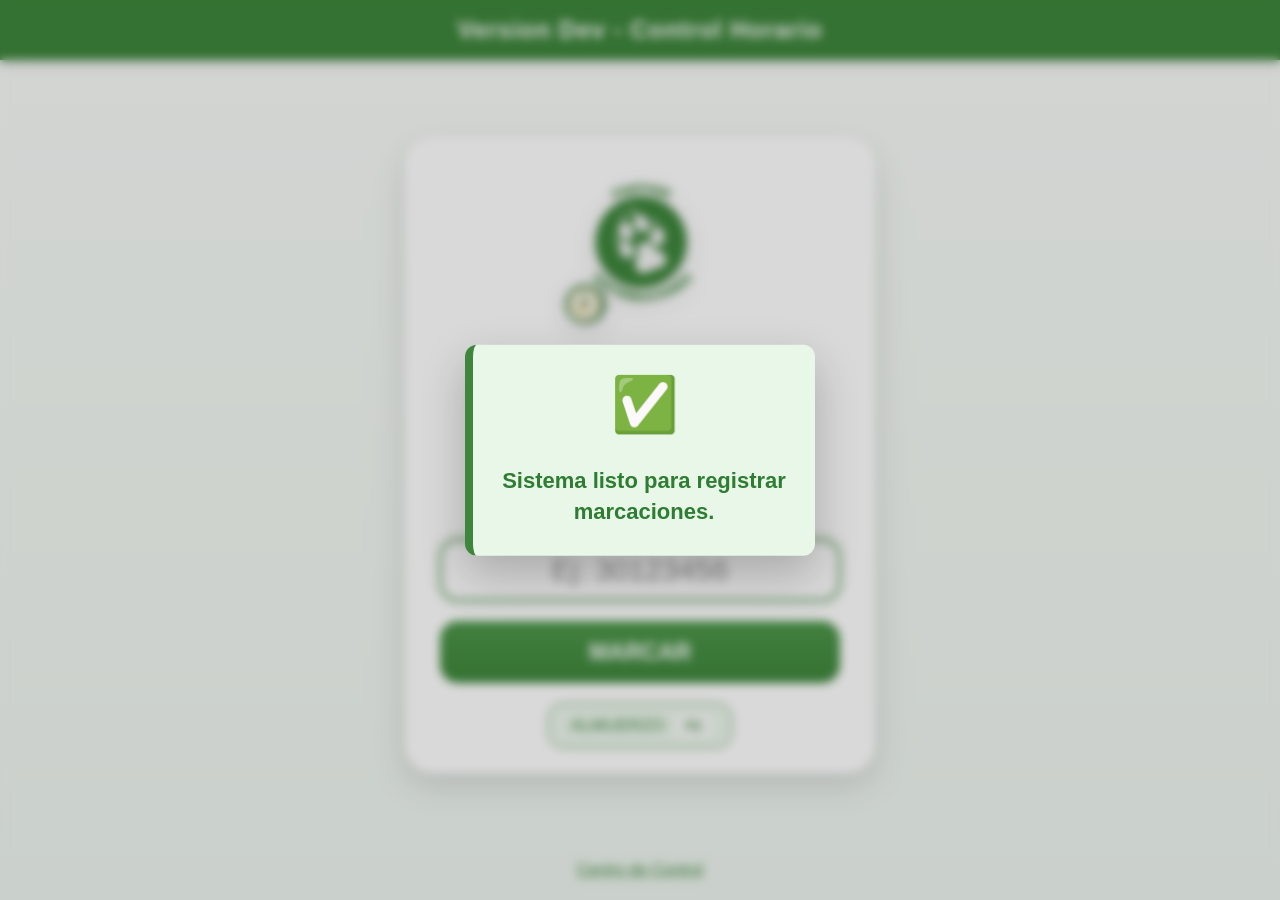
<file: index.html>
<!DOCTYPE html>
<html lang="es">

<head>

    <meta charset="UTF-8">

    <meta name="viewport" content="width=device-width, initial-scale=1.0">
    <link rel="manifest" href="manifest.json">

    <meta name="theme-color" content="#3e863c">

    <meta name="apple-mobile-web-app-capable" content="yes">

    <meta name="apple-mobile-web-app-status-bar-style" content="default">

    <meta name="apple-mobile-web-app-title" content="Control Horario">

    <title>Version Dev - Control Horario</title>

    <link rel="stylesheet" href="css.css">

    <link rel="stylesheet"
          href="https://cdnjs.cloudflare.com/ajax/libs/font-awesome/6.7.2/css/all.min.css">

</head>

<body>
    <header class="topbar">

    <div class="tituloSistema">

        Version Dev - Control Horario

    </div>

</header>

<main class="contenedor">

    <div class="card">

        <img
            src="logo.png"
            id="logoEmpresa"
            class="logo"
            draggable="false"
            alt="Logo Empresa">

        <div id="hora"></div>

        <div id="fecha"></div>

        <div class="textoIngreso">

            Ingrese su DNI

        </div>

        <input
            type="text"
            id="dni"
            inputmode="numeric"
            pattern="[0-9]*"
            maxlength="9"
            autocomplete="off"
            spellcheck="false"
            placeholder="Ej: 30123456">

        <button id="btnMarcar">

            MARCAR

        </button>

        <button id="btnAlmuerzo">

            ALMUERZO
          <span class="atajo">F2</span>
        </button>

    </div>

</main>

<footer>

    <span id="control">

        Centro de Control

    </span>

</footer>
    
    <div id="overlayNotificacion"></div>

<div id="overlayCarga">
    <div class="iconoCarga">
        <i class="fa-regular fa-clock"></i>
    </div>
    <div class="textoCarga">
        Procesando...
    </div>
</div>

<!-- Modal Justificación -->

<div id="modalJustificacion" class="modal">

    <div class="modal-contenido">

        <h2>Justificación requerida</h2>

        <p>
            El ingreso fue registrado como
            <b>Fuera de Jornada</b>.
        </p>

        <textarea
            id="txtJustificacion"
            maxlength="150"
            placeholder="Explique brevemente el motivo..."></textarea>

        <div id="contadorJustificacion">0 / 150</div>

        <div class="modal-botones">

            <button
                id="btnCancelarJustificacion"
                class="btn-secundario">

                Cancelar

            </button>

            <button
                id="btnGuardarJustificacion">

                Guardar

            </button>

        </div>

    </div>

</div>

<!-- Modal Dispositivo -->

<div id="modalDispositivo" class="modal">

    <div class="modal-contenido">

        <span id="cerrarModalDispositivo" class="cerrar-modal">
            ✕
        </span>

        <h2>Equipo no autorizado</h2>

        <p>
            Comuníquese con Gerencia e informe el siguiente código.
        </p>

        <div id="codigoDispositivo" class="codigo-dispositivo"></div>

        <p>
            Este equipo aún no fue habilitado Para Registrar Movimientos.
        </p>

        <div class="modal-botones">

            <button
                id="btnCerrarDispositivo"
                class="btn-secundario">

                Cerrar

            </button>

        </div>

    </div>

</div>

<!-- Notificaciones -->

<div id="notificacion">

    <div id="iconoMensaje"></div>

    <div id="textoMensaje"></div>

</div>
    
<script>
if ("serviceWorker" in navigator) {
    window.addEventListener("load", function () {
        navigator.serviceWorker.register("./sw.js");
    });
}
</script>
<script src="js.js"></script>
    
</body>
</html>
</file>
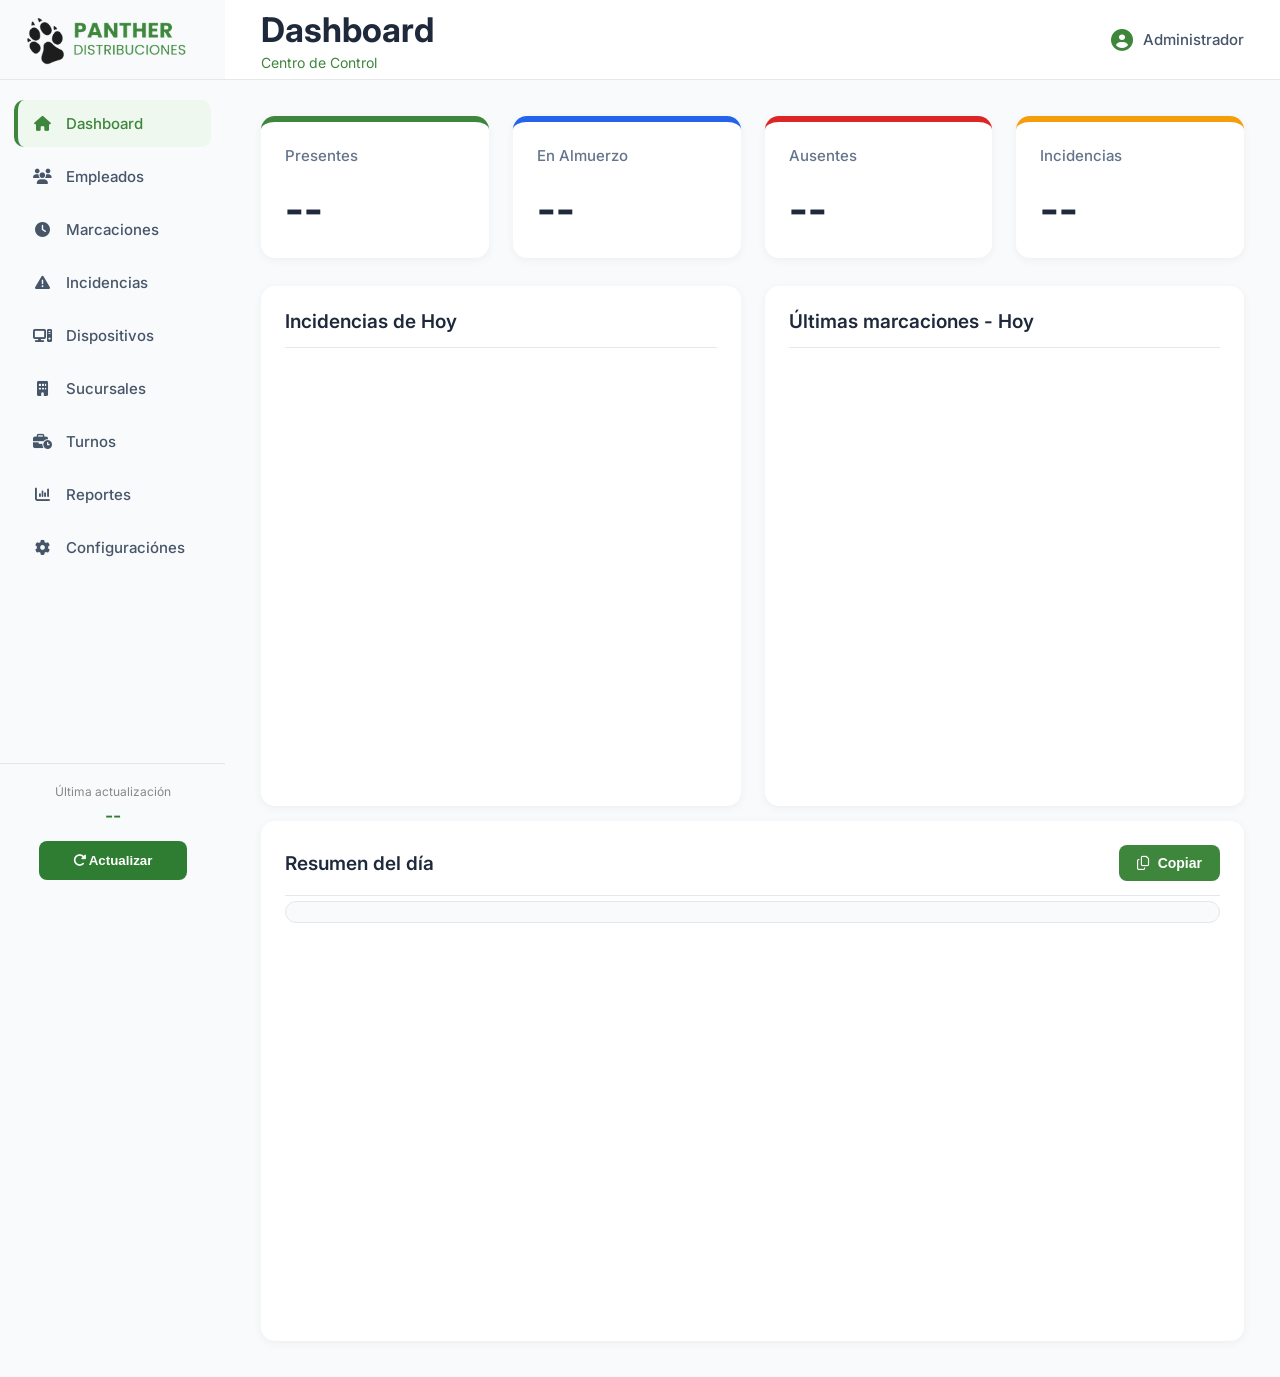
<file: admin/index.html>
<!DOCTYPE html>
<html lang="es">

<head>

    <meta charset="UTF-8">
    <meta name="viewport" content="width=device-width, initial-scale=1.0">
    <title>Centro de Control | Panther</title>
    <link rel="stylesheet" href="css.css">
    <link rel="preconnect" href="https://fonts.googleapis.com">
    <link rel="preconnect" href="https://fonts.gstatic.com" crossorigin>
    <link href="https://fonts.googleapis.com/css2?family=Inter:wght@300;400;500;600;700&display=swap" rel="stylesheet">
    <link rel="stylesheet" href="https://cdnjs.cloudflare.com/ajax/libs/font-awesome/6.7.2/css/all.min.css">

</head>

<body>
    <div class="layout">
        <aside class="sidebar">
            <div class="logo">
                <img src="../logo2.png" alt="Panther">
            </div>
            <nav>
                <a href="#" class="activo" id="menuDashboard">
                    <i class="fa-solid fa-house"></i>
                    Dashboard
                </a>

                <a href="#" id="menuEmpleados">
                    <i class="fa-solid fa-users"></i>
                    Empleados
                </a>

                <a href="#">
                    <i class="fa-solid fa-clock"></i>
                    Marcaciones
                </a>

                <a href="#">
                    <i class="fa-solid fa-triangle-exclamation"></i>
                    Incidencias
                </a>

                <a href="#">
                    <i class="fa-solid fa-computer"></i>
                    Dispositivos
                </a>

                <a href="#">
                    <i class="fa-solid fa-building"></i>
                    Sucursales
                </a>

                <a href="#">
                    <i class="fa-solid fa-business-time"></i>
                    Turnos
                </a>

                <a href="#">
                    <i class="fa-solid fa-chart-column"></i>
                    Reportes
                </a>

                <a href="#">
                    <i class="fa-solid fa-gear"></i>
                    Configuraciónes
                </a>

            </nav>

            <div class="sidebar-footer">
                <span class="ultima-actualizacion">
                    Última actualización
                </span>
                <span id="horaActualizacion">
                    --
                </span>
                <button id="btnActualizarDashboard">
                    <i class="fa-solid fa-rotate-right"></i>
                    Actualizar
                </button>
            </div>
        </aside>

        <main class="contenido">
            <header class="topbar">
                <div>
                    <h1>Dashboard</h1>
                    <span>
                        Centro de Control
                    </span>
                </div>
                <div class="usuario">
                    <i class="fa-solid fa-user-circle"></i>
                    Administrador
                </div>
            </header>

            <section id="dashboard">
                <div class="dashboard-grid">
                    <div class="kpi-card kpi-presentes">
                        <span class="kpi-titulo">
                            Presentes
                        </span>
                        <span class="kpi-numero" id="kpiPresentes">--</span>
                    </div>

                    <div class="kpi-card kpi-almuerzo">
                        <span class="kpi-titulo">
                            En Almuerzo
                        </span>
                        <span class="kpi-numero" id="kpiAlmuerzo">
                            --
                        </span>
                    </div>

                    <div class="kpi-card kpi-ausentes">
                        <span class="kpi-titulo">
                            Ausentes
                        </span>
                        <span class="kpi-numero" id="kpiAusentes">
                            --
                        </span>

                    </div>
                    <div class="kpi-card kpi-incidencias">
                        <span class="kpi-titulo">
                            Incidencias
                        </span>
                        <span class="kpi-numero" id="kpiIncidencias">
                            --
                        </span>
                    </div>
                </div>

                <div class="paneles-dashboard">
                    <div class="panel">
                        <div class="panel-header">
                            <h2>Incidencias de Hoy</h2>
                            <span id="fechaIncidencias"></span>
                        </div>
                        <div id="listaIncidencias"></div>
                    </div>
                    <div class="panel">
                        <div class="panel-header">
                            <h2>Últimas marcaciones - Hoy</h2>
                        </div>
                        <div id="listaMarcaciones"></div>
                    </div>
                </div>
                <div class="panel panel-resumen">
                    <div class="panel-header">
                        <h2>Resumen del día</h2>
                        <button id="btnCopiarResumen" class="btn-copiar">
                            <i class="fa-regular fa-copy"></i>
                            Copiar
                        </button>
                    </div>
                    <pre id="textoResumen"></pre>
                </div>
            </section>

            <section id="empleados" style="display:none;">
                <div class="panel">
                    <div class="panel-header">
                        <h2>Empleados</h2>                  
                        <div>
                            <input
                                type="text"
                                id="buscarEmpleado"
                                placeholder="Buscar empleado..."
                            >                    
                            <button id="btnActualizarEmpleados" type="button">
                                <i class="fa-solid fa-rotate-right"></i>
                                Actualizar
                            </button>                    
                            <button id="btnNuevoEmpleado" type="button">
                                <i class="fa-solid fa-plus"></i>
                                Nuevo
                            </button>
                        </div>
                    </div>
                    <table class="tabla-empleados">
                        <thead>
                            <tr>
                                <th>Legajo</th>
                                <th>DNI</th>
                                <th>Apellido</th>
                                <th>Nombre</th>
                                <th>Sucursal</th>
                                <th>Turno</th>
                                <th>Estado</th>
                                <th></th>
                            </tr>
                        </thead>
                        <tbody id="tablaEmpleados">
                        </tbody>
                    </table>
                </div>
            </section>

        </main>
    </div>

    <div id="notificacion" class="notificacion">
        <i id="notificacionIcono" class="fa-solid fa-circle-check"></i>
        <span id="notificacionTexto"></span>
    </div>
    <div id="overlayCarga" class="overlay-carga">
        <div class="cargando">
            <i class="fa-solid fa-rotate-right"></i>
            <span id="textoOverlay">Actualizando información...</span>
        </div>
    </div>
    <div id="modalEmpleado" class="modal">
    <div class="modal-contenido">
        <div class="modal-header">
            <h2 id="tituloModalEmpleado">
                Editar empleado
            </h2>
            <button id="btnCerrarModal" type="button">
                <i class="fa-solid fa-xmark"></i>
            </button>
        </div>
        <div class="modal-body">
            <div class="campo">
               <label>Legajo</label>
                <input type="text" id="txtLegajo" readonly>
            </div>
            <div class="campo">
                <label>DNI</label>
                <input type="text" id="txtDni" readonly>
            </div>
            <div class="campo">
                <label>Apellido</label>
                <input type="text" id="txtApellido">
            </div>
            <div class="campo">
                <label>Nombre</label>
                <input type="text" id="txtNombre">
            </div>
            <div class="campo">
                <label>Sucursal</label>
                <select id="txtSucursal">
                    <option value="">
                        -- Seleccione una sucursal --
                    </option>
                </select>
            </div>
            <div class="campo">
                <label>Turno</label>
                <select id="txtTurno">
                    <option value="">
                        -- Seleccione un turno --
                    </option>
                </select>
                <div id="horarioTurno" class="horario-turno"></div>
            </div>
            <div class="campo">
                <label>Estado</label>
                <select id="txtEstado">
                    <option value="ACTIVO">ACTIVO</option>
                    <option value="BAJA">BAJA</option>
                </select>
            </div>
        </div>
        <div class="modal-footer">
           <button id="btnCancelarEmpleado" type="button">
               Cancelar
           </button>
           <button id="btnGuardarEmpleado" type="button">
               Guardar
           </button>
       </div>
   </div>
</div>
    <script src="js.js"></script>
</body>
</html>
</file>
<file: css.css>
/********************************************************
 GENERAL
********************************************************/

*{
    margin:0;
    padding:0;
    box-sizing:border-box;
}

html,body{
    width:100%;
    height:100%;
    font-family:Segoe UI,Arial,sans-serif;
    background:linear-gradient(180deg,#f8fbf8,#eef5ef);
    user-select:none;
    overflow:hidden;
}

/********************************************************
 BARRA SUPERIOR
********************************************************/

.topbar{

    width:100%;
    height:60px;

    background:#3e863c;

    display:flex;

    justify-content:center;

    align-items:center;

    box-shadow:0 3px 10px rgba(0,0,0,.18);

}

.tituloSistema{

    color:white;

    font-size:24px;

    font-weight:600;

    letter-spacing:1px;

}

/********************************************************
 CONTENEDOR
********************************************************/

.contenedor{

    height:calc(100vh - 110px);

    display:flex;

    justify-content:center;

    align-items:center;

}

/********************************************************
 TARJETA
********************************************************/

.card{

    width:470px;

    background:white;

    border-radius:28px;

    padding:25px 35px;

    text-align:center;

    box-shadow:
        0 12px 35px rgba(0,0,0,.12);

    animation:aparecer .65s ease;

}

/********************************************************
 LOGO
********************************************************/

.logo{

    width:165px;

    margin:8px auto 22px;

    display:block;

    filter:drop-shadow(0 6px 12px rgba(0,0,0,.12));

}

/********************************************************
 HORA
********************************************************/

#hora{

    font-size:60px;

    font-weight:bold;

    color:#3e863c;

}

/********************************************************
 FECHA
********************************************************/

#fecha{

    margin-top:8px;

    margin-bottom:35px;

    font-size:21px;

    color:#2f2f2f;

    text-transform:capitalize;

}

/********************************************************
 TEXTO
********************************************************/

.textoIngreso{

    font-size:24px;

    color:#444;

    margin-bottom:18px;

}

/********************************************************
 INPUT
********************************************************/

input{
    width:100%;
    height:62px;
    border:2px solid #D8D8D8;
    border-radius:18px;
    font-size:30px;
    text-align:center;
    transition:.25s;
    outline:none;
}

input:focus{
    border-color:#3e863c;
    box-shadow:0 0 12px rgba(62,134,60,.25);
}

input::placeholder{
    color:#999;
}

/********************************************************
 BOTÓN MARCAR
********************************************************/

#btnMarcar{

    width:100%;
    height:62px;
    margin-top:22px;
    border:none;
    border-radius:18px;
    color:white;
    font-size:23px;
    font-weight:bold;
    cursor:pointer;
    transition:.18s;
    background:linear-gradient(180deg,#4d974a,#3e863c);
    transform:translateY(-2px);
}

#btnMarcar:hover{

    filter:brightness(108%);

}

#btnMarcar:active{

    transform:scale(.97);

}

/********************************************************
 BOTÓN ALMUERZO
********************************************************/

#btnAlmuerzo{

    width:46%;
    height:45px;
    margin-top:18px;
    border:1px solid #3e863c;
    border-radius:14px;
    background:#EDF7ED;
    color:#3e863c;
    font-size:17px;
    cursor:pointer;
    transition:.18s;
    
}

#btnAlmuerzo:hover{

    background:#D7D7D7;

}

#btnAlmuerzo:active{

    transform:scale(.96);

}

.atajo{

    margin-left:8px;

    padding:2px 7px;

    border-radius:6px;

    background:#ffffff;

    border:1px solid #f2f0ef;

    color:#3e863c;

    font-size:14px;

    font-weight:700;

}

/******************************************************
 NOTIFICACIONES
******************************************************/
#notificacion{

    position:fixed;

    top:50%;
    left:50%;

    transform:translate(-50%,-50%) scale(.90);

    width:350px;
    min-height:180px;

    padding:28px;

    display:flex;
    flex-direction:column;
    justify-content:center;
    align-items:center;

    text-align:center;

    gap:18px;

    border-radius:12px;

    box-shadow:0 18px 45px rgba(0,0,0,.22);

    opacity:0;
    visibility:hidden;

    transition:
        opacity .25s ease,
        transform .25s ease;

    z-index:999999;

}

#notificacion.mostrar{

    opacity:1;

    visibility:visible;

    transform:translate(-50%,-50%) scale(1);

}

#iconoMensaje{

    font-size:54px;

    margin-bottom:12px;

}

#textoMensaje{

    font-size:22px;

    font-weight:600;

    line-height:1.4;

}

/************ ÉXITO ************/

.exito{

    background:#E8F7E8;

    color:#2E7D32;

    border-left:8px solid #3e863c;

}

/************ ERROR ************/

.error{

    background:#FDEAEA;

    color:#C62828;

    border-left:8px solid #C62828;

}

/************ ALERTA ************/

.alerta{

    background:#FFF8E6;

    color:#C97B00;

    border-left:8px solid #F9A825;

}

/************ INFO ************/

.info{

    background:#E8F3FF;

    color:#1565C0;

    border-left:8px solid #1565C0;

}

/********************************************************
 FOOTER
********************************************************/

footer{

    height:40px;

    display:flex;

    justify-content:center;

    align-items:center;

}

#control{

    color:#3e863c;

    cursor:pointer;

    text-decoration:underline;

    font-size:16px;

}

#control:hover{

    color:#3e863c;

}

/********************************************************
 ANIMACIONES
********************************************************/

@keyframes aparecer{

    from{

        opacity:0;

        transform:translateY(25px);

    }

    to{

        opacity:1;

        transform:translateY(0);

    }

}

/********************************************************
 RESPONSIVE
********************************************************/

@media (max-width:600px){

    .card{

        width:94%;

        padding:25px;

    }

    #hora{

        font-size:48px;

    }

    .tituloSistema{

        font-size:18px;

    }

}


/* ===========================
   OVERLAY DE CARGA
=========================== */

#overlayCarga{

    position:fixed;

    inset:0;

    background:rgba(0,0,0,.60);

    display:none;

    justify-content:center;

    align-items:center;

    flex-direction:column;

    z-index:99999;

    backdrop-filter:blur(3px);

}

#overlayCarga.mostrar{

    display:flex;

}

.iconoCarga{

    font-size:95px;

    color:#ffffff;

    animation:pulso 1s ease-in-out infinite;

}

.textoCarga{

    margin-top:22px;

    color:#ffffff;

    font-size:28px;

    font-weight:600;

    letter-spacing:.5px;

}

@keyframes pulso{

    0%{

        transform:scale(1);

        opacity:.75;

    }

    50%{

        transform:scale(1.15);

        opacity:1;

    }

    100%{

        transform:scale(1);

        opacity:.75;

    }

}

/*=========================================
  MODAL JUSTIFICACIÓN
=========================================*/

.modal{

    display:none;
    position:fixed;
    inset:0;
    background:rgba(0,0,0,.45);
    z-index:9999;
    text-align:center;

    justify-content:center;
    align-items:center;

}

.modal.mostrar{

    display:flex;

}

.modal-contenido{

    width:650px;
    max-width:95%;
    text-align:center;

    background:#ffffff;

    border-radius:16px;

    padding:30px;

    box-shadow:0 15px 40px rgba(0,0,0,.30);

    border-top:6px solid #3e863c;

}

.modal-contenido h2{

    margin:0 0 15px 0;

    text-align:center;

    color:#3e863c;

    font-size:28px;

    font-weight:700;

}

.modal-contenido textarea{

    width:100%;

    height:180px;

    resize:vertical;

    margin-top:15px;

    padding:14px;

    font-size:16px;

    line-height:1.5;

    border-radius:10px;

    border:2px solid #3e863c;

    box-sizing:border-box;

    transition:.2s;

    font-family:inherit;

}

#contadorJustificacion{

    margin-top:8px;

    text-align:right;

    color:#777;

    font-size:13px;

    font-weight:600;

}


.modal-contenido textarea:focus{

    outline:none;

    border-color:#3e863c;

    box-shadow:0 0 0 4px rgba(62,134,60,.18);

}

.modal-botones{

    display:flex;

    justify-content:flex-end;

    align-items: center;

    gap:10px;

    margin-top:20px;

}

#btnGuardarJustificacion{

    min-width:170px;

    height:48px;

    border:none;

    border-radius:14px;

    background:linear-gradient(180deg,#4d974a,#3e863c);

    color:#fff;

    font-size:17px;

    font-weight:600;

    cursor:pointer;

    transition:.20s;

}

#btnGuardarJustificacion:hover{

    filter:brightness(108%);

}

#btnGuardarJustificacion:active{

    transform:scale(.97);

}

.btn-secundario{

    min-width:110px;

    height:42px;

    border:none;

    background:transparent;

    color:#c62828;

    font-size:15px;

    font-weight:600;

    cursor:pointer;

    transition:.20s;

}

.btn-secundario:hover{

    color:#a30000;

    text-decoration:underline;

}

/*=========================================
  OVERLAY NOTIFICACIÓN
=========================================*/

#overlayNotificacion{

    position:fixed;

    inset:0;

    background:rgba(0,0,0,.15);

    backdrop-filter:blur(5px);

    -webkit-backdrop-filter:blur(5px);

    opacity:0;

    visibility:hidden;

    transition:opacity .25s ease;

    z-index:999998;

}

#overlayNotificacion.mostrar{

    opacity:1;

    visibility:visible;

}

/*=========================================
  MODAL DISPOSITIVO
=========================================*/

.cerrar-modal{

    position:absolute;

    top:18px;

    right:22px;

    font-size:26px;

    font-weight:bold;

    color:#888;

    cursor:pointer;

    transition:.2s;

}

.cerrar-modal:hover{

    color:#c62828;

}

#modalDispositivo .modal-contenido{

    position:relative;

    text-align:center;

}

#codigoDispositivo{

    margin:22px auto;

    padding:14px;

    border:2px dashed #3e863c;

    border-radius:12px;

    background:#f5fbf5;

    color:#3e863c;

    font-size:24px;

    font-weight:700;

    letter-spacing:2px;

    user-select:all;

    word-break:break-all;

    max-width:100%;

}
</file>
<file: admin/css.css>
/*=========================================
  RESET
=========================================*/

*{
    margin:0;
    padding:0;
    box-sizing:border-box;
}

body{
    font-family:"Inter",sans-serif;
    background:#f8fafc;
    color:#334155;
}

/*=========================================
  LAYOUT
=========================================*/
.layout{
    display:flex;
    min-height:100vh;
}

/*=========================================
  SIDEBAR
========================================*/
.sidebar{
    width:225px;
    height:100vh;
    display:flex;
    flex-direction:column;
    position:sticky;
    top:0;
}

.logo{
    height:80px;
    display:flex;
    justify-content:center;
    align-items:center;
    padding: 12px 18px;
    border-bottom:1px solid #e5e7eb;
}

.logo img{
    width:100%;
    max-width:220px;
    max-height:110px;
    object-fit:contain;

}

.sidebar nav{
    flex:1;
    display:flex;
    flex-direction:column;
    gap:6px;
    padding:20px 14px;
}

.sidebar nav a{
    display:flex;
    align-items:center;
    gap:14px;
    text-decoration:none;
    color:#475569;
    padding:14px 18px;
    border-radius:10px;
    font-size:15px;
    font-weight:500;
    transition:.18s;
}

.sidebar nav a i{
    width:20px;
    text-align:center;
    font-size:15px;
}

.sidebar nav a:hover{
    background:#f1f5f9;
    color:#3e863c;
}

.sidebar nav a.activo{
    background:#eef8ef;
    color:#3e863c;
    border-left:4px solid #3e863c;
    padding-left:14px;
}

/*=========================================
  SIDEBAR FOOTER
=========================================*/
.sidebar{
    display:flex;
    flex-direction:column;
}

.sidebar nav{
    flex:1;
}
.sidebar-footer{
    padding:20px;
    border-top:1px solid #e5e5e5;
    display:flex;
    flex-direction:column;
    align-items:center;
    text-align:center;
}

.ultima-actualizacion{
    display:block;
    font-size:12px;
    color:#888;
    margin-bottom:6px;
}
#horaActualizacion{
    display:block;
    font-size:18px;
    font-weight:600;
    color:#2e7d32;
    margin-bottom:15px;
}
#btnActualizarDashboard{
    width:80%;
    border:none;
    background:#2e7d32;
    color:#fff;
    padding:12px;
    border-radius:8px;
    cursor:pointer;
    font-weight:600;
    transition:.2s;
}
#btnActualizarDashboard:hover{
   background:#256728;
}

/*=========================================
  CONTENIDO
=========================================*/

.contenido{
    flex:1;
    display:flex;
    flex-direction:column;
}

/*=========================================
  TOPBAR
=========================================*/

.topbar{
    height:80px;
    background:#ffffff;
    border-bottom:1px solid #e5e7eb;
    display:flex;
    justify-content:space-between;
    align-items:center;
    padding:0 36px;
}

.topbar h1{
    font-size:34px;
    font-weight:700;
    color:#1e293b;
}

.topbar span{
    display:block;
    margin-top:4px;
    font-size:14px;
    color:#3e863c;
}

.usuario{
    display:flex;
    align-items:center;
    gap:10px;
    font-size:15px;
    font-weight:500;
    color:#475569;
}

.usuario i{
    font-size:22px;
    color:#3e863c;
}

/*=========================================
  DASHBOARD
=========================================*/
#dashboard{
    padding:36px;
}

.dashboard-grid{
    display:grid;
    grid-template-columns:repeat(4,1fr);
    gap:24px;
}

.kpi-card{
    background:#ffffff;
    border-radius:14px;
    padding:24px;
    box-shadow:0 2px 10px rgba(0,0,0,.05);
    border-top:6px solid #ddd;
    transition:.2s;
}

.kpi-card:hover{
    transform:translateY(-2px);
    box-shadow:0 8px 18px rgba(0,0,0,.08);
}

.kpi-titulo{
    display:block;
    font-size:15px;
    color:#64748b;
    margin-bottom:18px;
    font-weight:500;
}

.kpi-numero{
   display:block;
    font-size:42px;
    font-weight:700;
    color:#1e293b;
}

/*=========================================
  COLORES KPI
=========================================*/
.kpi-presentes{
    border-top-color:#3e863c;
}
.kpi-almuerzo{
    border-top-color:#2563eb;
}
.kpi-incidencias{
    border-top-color:#f59e0b;
}

.kpi-ausentes{
    border-top-color:#dc2626;
}

/*=========================================
  PANELES DASHBOARD
=========================================*/
.paneles-dashboard{
    display:grid;
    grid-template-columns:1fr 1fr;
    gap:24px;
    margin-top:28px;
}

.panel{
    background:#ffffff;
    border-radius:14px;
    padding:24px;
    box-shadow:0 2px 10px rgba(0,0,0,.05);
    min-height:520px;
}

#listaIncidencias,
#listaMarcaciones{
    max-height:440px;
    overflow-y:auto;
    padding-right:6px;

}

.panel-header{
    display:flex;
    justify-content:space-between;
    align-items:center;
    margin-bottom:5px;
    padding-bottom:14px;
    border-bottom:1px solid #e5e7eb;
}

.panel-header h2{
    text-align:center;
    font-size:19px;
    font-weight:600;
    color:#1e293b;
}

.panel-header span{
    font-size:14px;
    color:#64748b;
}

/*=========================================
  INCIDENCIAS
=========================================*/

.sin-datos{
    text-align:center;
    color:#94a3b8;
    padding:50px 20px;
    font-size:15px;
}

.tituloSucursal{
    font-size:18px;
    text-align:center;
    font-weight:700;
    color:#3e863c;
    margin-top:10px;
    margin-bottom:12px;
    padding-bottom:5px;
    border-bottom:2px solid #eef2f7;
}

.incidencia{
    padding:10px 0;
    border-bottom:1px solid #edf2f7;
}

.empleado{
    font-weight:600;
    color:#1e293b;
}

.tipo{
    margin-top:5px;
    color:#f59e0b;
    font-size:14px;
    font-weight:600;
}

.observacion{
    margin-top:5px;
    color:#64748b;
    font-size:14px;
    line-height:1.5;
}

/*=========================================
  ÚLTIMAS MARCACIONES
=========================================*/
.marcacion{
    padding:10px 0;
    border-bottom:1px solid #edf2f7;
}
.marcacion:last-child{
    border-bottom:none;
}
.marcacion-hora{
    font-size:15px;
    font-weight:700;
    color:#3e863c;
    margin-bottom:5px;
}
.marcacion-empleado{
    font-size:16px;
    font-weight:600;
    color:#1e293b;
}
.marcacion-evento{
    margin-top:5px;
    font-size:14px;
    color:#2563eb;
}
.marcacion-sucursal{
    margin-top:5px;
    font-size:13px;
    color:#64748b;
}

/*=========================================
  RESUMEN DEL DÍA
=========================================*/
.panel-resumen{
    margin-top:15px;
}

#textoResumen{
    margin:0;
    padding:10px;
    background:#f8fafc;
    border:1px solid #e2e8f0;
    border-radius:12px;
    font-family:Consolas, monospace;
    font-size:14px;
    line-height:1.6;
    white-space:pre-wrap;
    max-height:420px;
    overflow-y:auto;
}

.btn-copiar{
    border:none;
    background:#3e863c;
    color:#fff;
    padding:10px 18px;
    border-radius:8px;
    font-size:14px;
    font-weight:600;
    cursor:pointer;
    transition:.2s;
}

.btn-copiar:hover{
    background:#2f6c2e;
}

.btn-copiar i{
    margin-right:5px;
}

/*=========================================
  NOTIFICACIONES
=========================================*/
.notificacion{
    position:fixed;
    top:25px;
    right:25px;
    display:flex;
    align-items:center;
    gap:12px;
    padding:14px 18px;
    border-radius:12px;
    color:#fff;
    font-weight:600;
    font-size:14px;
    box-shadow:0 10px 25px rgba(0,0,0,.18);
    opacity:0;
    transform:translateY(-20px);
    pointer-events:none;
    transition:.25s;
    z-index:9999;
}

.notificacion.mostrar{
    opacity:1;
    transform:translateY(0);
}
.notificacion.ok{
    background:#3e863c;
}
.notificacion.error{
    background:#d32f2f;
}
.notificacion i{
    font-size:18px;
}

/*=========================================
  OVERLAY DE CARGA
=========================================*/
.overlay-carga{
    position:fixed;
    inset:0;
    background:rgba(255,255,255,.75);
    backdrop-filter:blur(2px);
    display:flex;
    justify-content:center;
    align-items:center;
    opacity:0;
    visibility:hidden;
    transition:.2s;
    z-index:99999;
}

.overlay-carga.mostrar{
    opacity:1;
    visibility:visible;
}
.cargando{
    display:flex;
    flex-direction:column;
    align-items:center;
    gap:18px;
   background:#fff;
    padding:35px 45px;
    border-radius:14px;
    box-shadow:0 12px 35px rgba(0,0,0,.18);
    font-size:18px;
    font-weight:600;
}

.cargando i{
    font-size:40px;
    color:#2e7d32;
    animation:girar .8s linear infinite;
}
@keyframes girar{
    from{
       transform:rotate(0deg);
   }
    to{
       transform:rotate(360deg);
   }
}


/*=========================================
  EMPLEADOS
=========================================*/
#empleados{
    display:none;
}
.panel-header{
    display:flex;
    justify-content:space-between;
    align-items:center;
}
.panel-header div{
    display:flex;
    gap:10px;
}
#buscarEmpleado{
    width:280px;
    padding:10px 14px;
    border:1px solid #dcdcdc;
    border-radius:8px;
    outline:none;
    font-size:14px;
}
#buscarEmpleado:focus{
    border-color:#2e7d32;
}
#btnNuevoEmpleado{
    border:none;
    background:#2e7d32;
    color:#fff;
    padding:10px 18px;
    border-radius:8px;
    cursor:pointer;
    font-weight:600;
}
#btnNuevoEmpleado:hover{
    background:#256728;
}
.tabla-empleados{
    width:100%;
    border-collapse:collapse;
    margin-top:20px;
}
.tabla-empleados thead{
    background:#f7f8fa;
}
.tabla-empleados th{
    padding:14px;
    text-align:left;
    font-size:14px;
    border-bottom:1px solid #e5e5e5;
}
.tabla-empleados td{
    padding:14px;
    border-bottom:1px solid #ececec;
    font-size:14px;
}
.tabla-empleados tbody tr:hover{
    background:#f9fbf9;
}

.btnEditarEmpleado{
    width:36px;
    height:36px;
    border:none;
    border-radius:8px;
    background:#f3f4f6;
    cursor:pointer;
    transition:.2s;
}
.btnEditarEmpleado:hover{
    background:#2e7d32;
    color:#fff;
}


/*=========================================
  MODAL EMPLEADOS
=========================================*/
.modal{
    display:none;
    position:fixed;
    inset:0;
    background:rgba(0,0,0,.45);
    justify-content:center;
    align-items:center;
    z-index:9999;
}
.modal-contenido{
    width:650px;
    max-width:95%;
    background:#fff;
    border-radius:12px;
    overflow:hidden;
    box-shadow:0 20px 40px rgba(0,0,0,.25);
}
.modal-header{
    display:flex;
    justify-content:space-between;
    align-items:center;
    padding:20px 24px;
    border-bottom:1px solid #ececec;
}
.modal-header h2{
    margin:0;
    font-size:20px;
}
.modal-header button{
    border:none;
    background:none;
    cursor:pointer;
    font-size:22px;
}
.modal-body{
    padding:24px;
    display:grid;
    grid-template-columns:1fr 1fr;
    gap:18px;
}
.campo{
    display:flex;
    flex-direction:column;
    gap:6px;
}
.campo label{
    font-size:13px;
    font-weight:600;
    color:#555;
}
.campo input,
.campo select{
    padding:11px 14px;
    border:1px solid #d9d9d9;
    border-radius:8px;
    font-size:14px;
    outline:none;
}
.campo input:focus,
.campo select:focus{
    border-color:#2e7d32;
}
.modal-footer{
    display:flex;
    justify-content:flex-end;
    gap:12px;
    padding:20px 24px;
    border-top:1px solid #ececec;
}
#btnCancelarEmpleado{
    background:#e5e7eb;
    border:none;
    padding:10px 18px;
    border-radius:8px;
    cursor:pointer;
}
#btnGuardarEmpleado{
    background:#2e7d32;
    color:#fff;
    border:none;
    padding:10px 18px;
    border-radius:8px;
    cursor:pointer;
}
#btnGuardarEmpleado:hover{
    background:#256728;
}
#btnCerrarModal:hover{
    color:#c62828;
}

.horario-turno {
    margin-top: 6px;
    padding: 8px 10px;
    font-size: 12px;
    line-height: 1.6;
    color: #667085;
    background: #f8fafc;
    border-radius: 6px;
}

.horario-turno strong {
    color: #344054;
}
</file>
